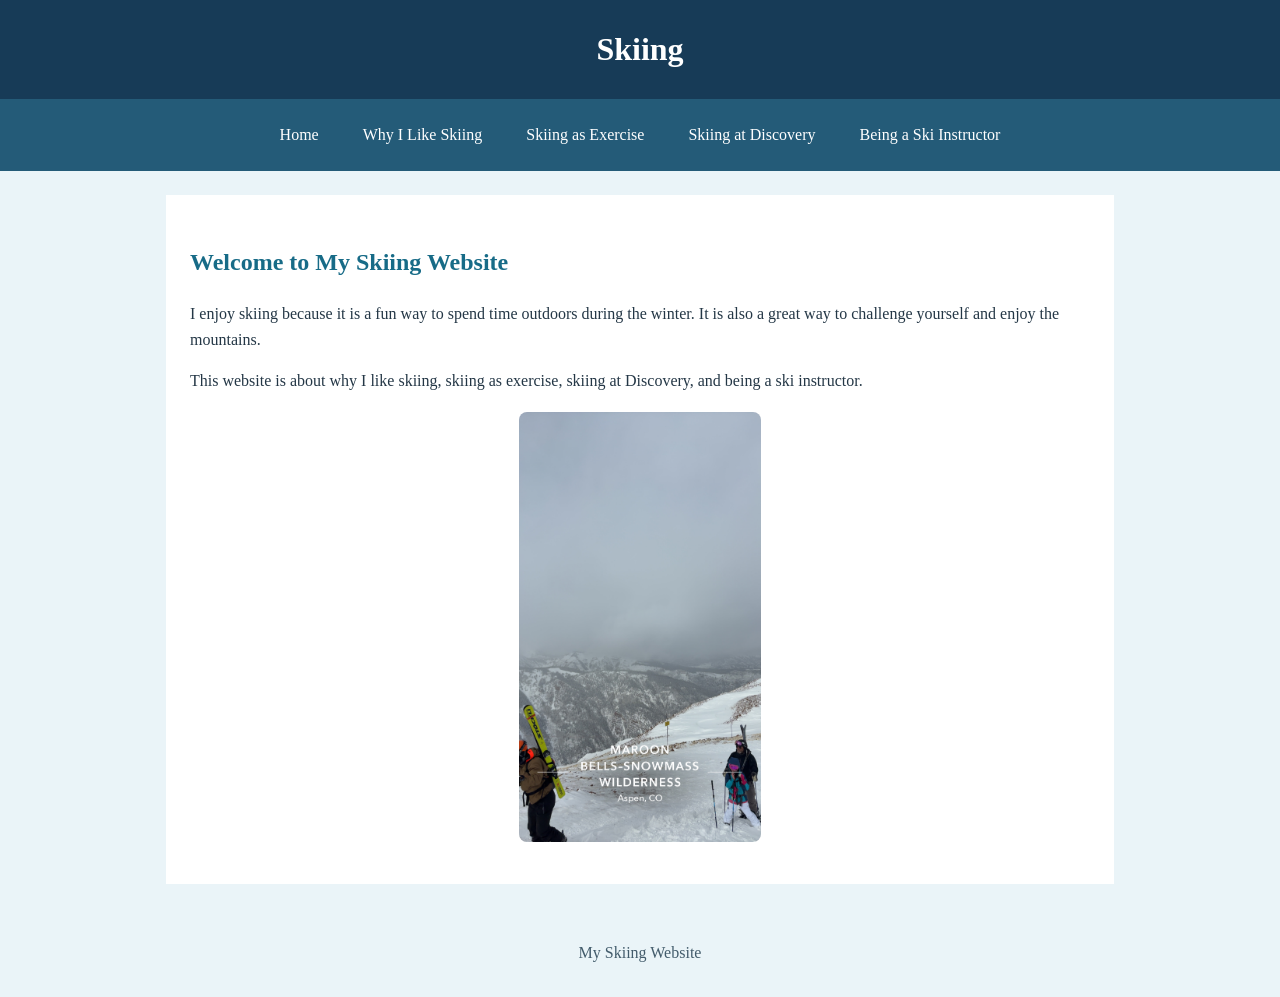
<file: skiing_website_finished/index.html>
<!DOCTYPE html>
<html lang="en">
<head>
    <meta charset="UTF-8">
    <meta name="viewport" content="width=device-width, initial-scale=1.0">
    <title>Skiing</title>
    <link rel="stylesheet" href="style.css">
</head>
<body>
    <header>
        <h1>Skiing</h1>
    </header>

    <nav aria-label="Main navigation">
        <a href="index.html">Home</a>
        <a href="why-i-like-skiing.html">Why I Like Skiing</a>
        <a href="skiing-as-exercise.html">Skiing as Exercise</a>
        <a href="skiing-at-discovery.html">Skiing at Discovery</a>
        <a href="being-a-ski-instructor.html">Being a Ski Instructor</a>
    </nav>

    <main>
<h2>Welcome to My Skiing Website</h2>
<p>I enjoy skiing because it is a fun way to spend time outdoors during the winter. It is also a great way to challenge yourself and enjoy the mountains.</p>
<p>This website is about why I like skiing, skiing as exercise, skiing at Discovery, and being a ski instructor.</p>
<img class="photo" src="images/ski-photo.jpeg" alt="A snowy mountain skiing view">
    </main>

    <footer>
        <p>My Skiing Website</p>
    </footer>
</body>
</html>
</file>
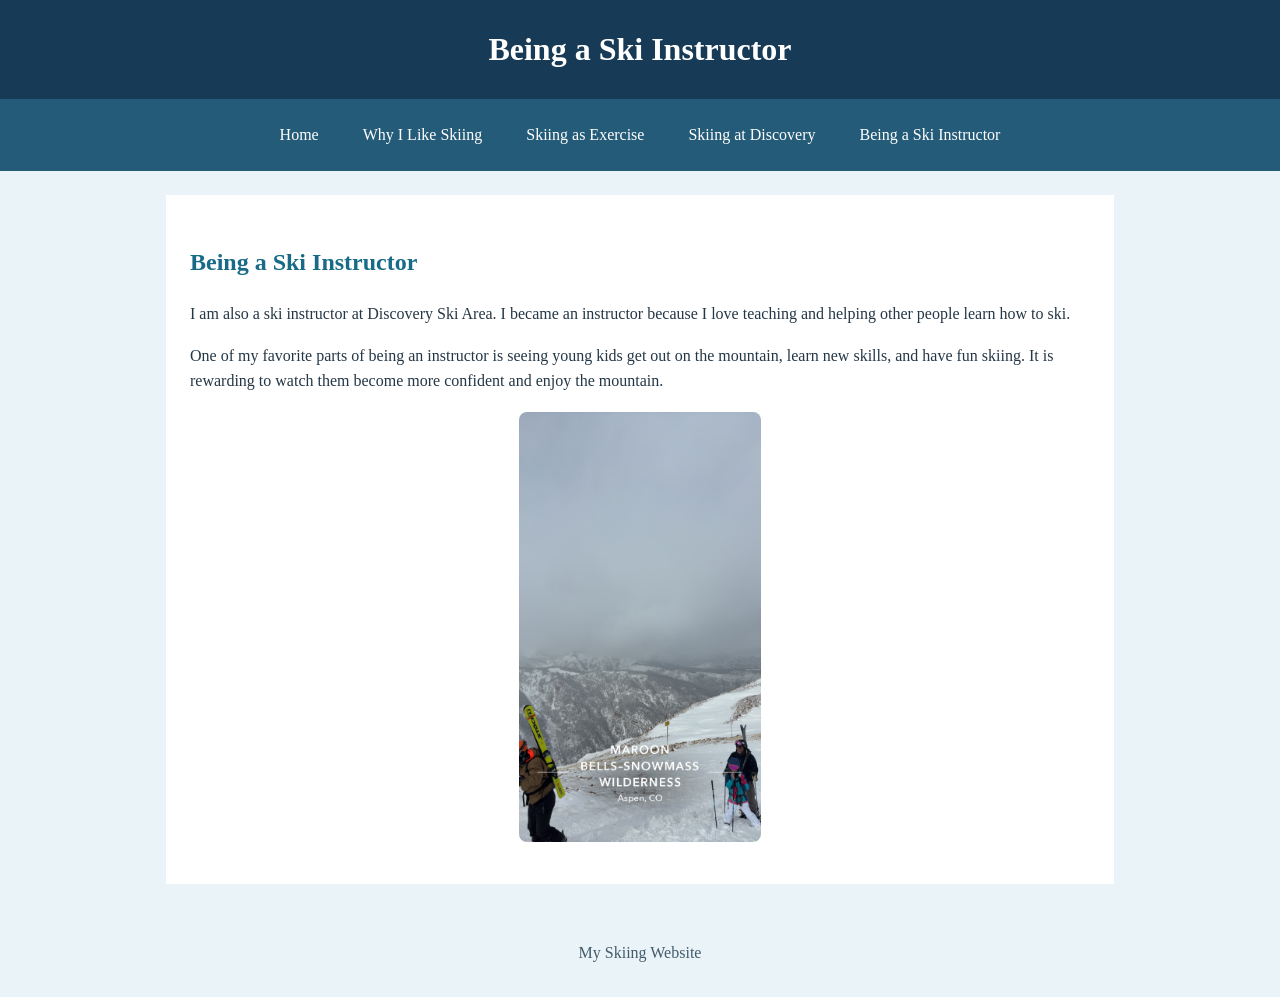
<file: skiing_website_finished/being-a-ski-instructor.html>
<head>
    <meta charset="UTF-8">
    <meta name="viewport" content="width=device-width, initial-scale=1.0">
    <title>Being a Ski Instructor</title>
    <link rel="stylesheet" href="style.css">
</head>
<body>
    <header>
        <h1>Being a Ski Instructor</h1>
    </header>

    <nav aria-label="Main navigation">
        <a href="index.html">Home</a>
        <a href="why-i-like-skiing.html">Why I Like Skiing</a>
        <a href="skiing-as-exercise.html">Skiing as Exercise</a>
        <a href="skiing-at-discovery.html">Skiing at Discovery</a>
        <a href="being-a-ski-instructor.html">Being a Ski Instructor</a>
    </nav>

    <main>
<h2>Being a Ski Instructor</h2>
<p>I am also a ski instructor at Discovery Ski Area. I became an instructor because I love teaching and helping other people learn how to ski.</p>
<p>One of my favorite parts of being an instructor is seeing young kids get out on the mountain, learn new skills, and have fun skiing. It is rewarding to watch them become more confident and enjoy the mountain.</p>
<img class="photo" src="images/ski-photo.jpeg" alt="A snowy mountain during ski season">
    </main>

    <footer>
        <p>My Skiing Website</p>
    </footer>
</body>
</html>
</file>
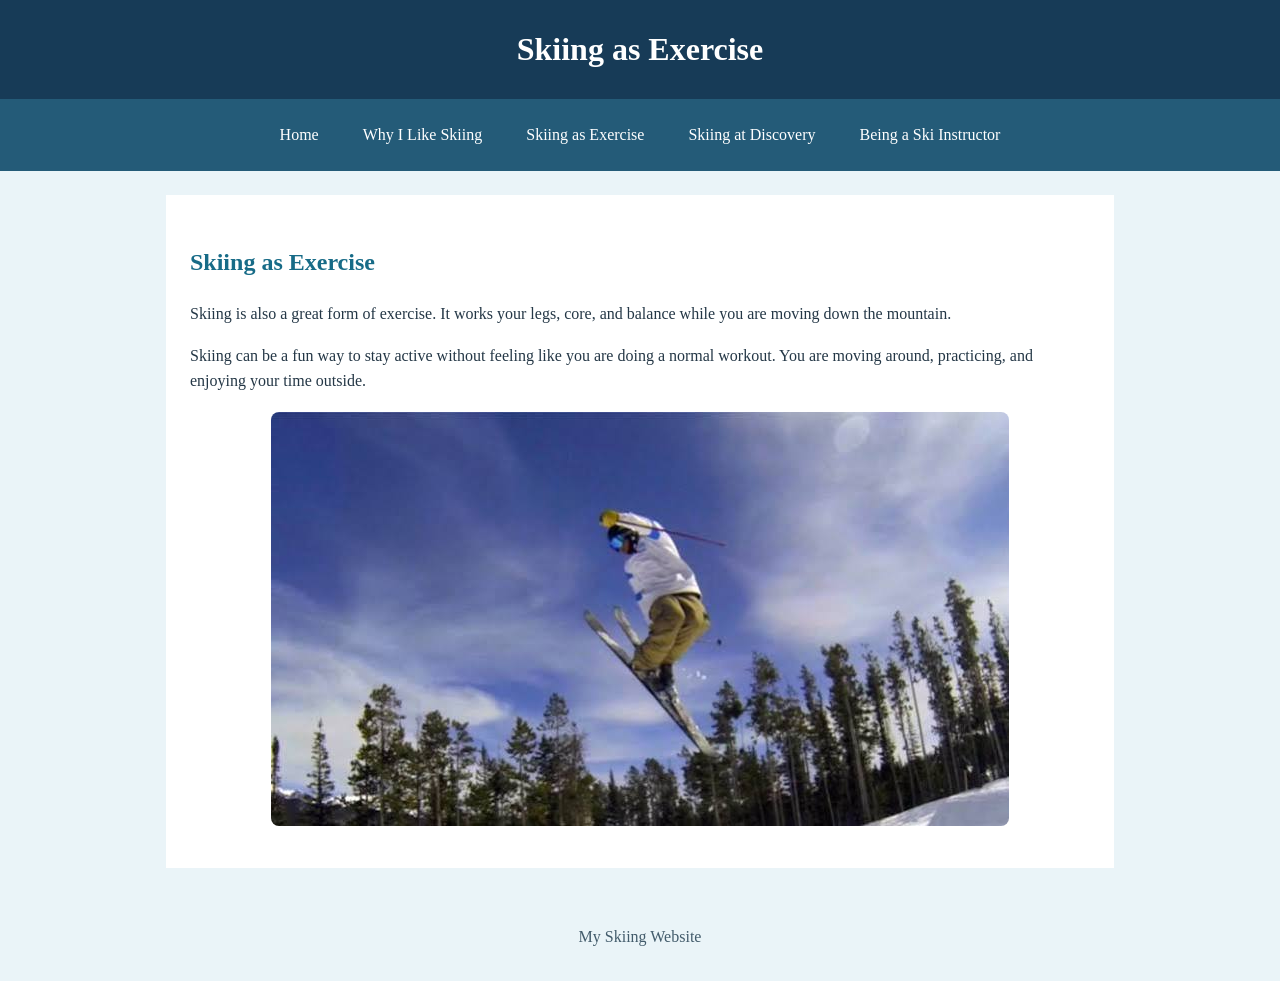
<file: skiing_website_finished/skiing-as-exercise.html>
<head>
    <meta charset="UTF-8">
    <meta name="viewport" content="width=device-width, initial-scale=1.0">
    <title>Skiing as Exercise</title>
    <link rel="stylesheet" href="style.css">
</head>
<body>
    <header>
        <h1>Skiing as Exercise</h1>
    </header>

    <nav aria-label="Main navigation">
        <a href="index.html">Home</a>
        <a href="why-i-like-skiing.html">Why I Like Skiing</a>
        <a href="skiing-as-exercise.html">Skiing as Exercise</a>
        <a href="skiing-at-discovery.html">Skiing at Discovery</a>
        <a href="being-a-ski-instructor.html">Being a Ski Instructor</a>
    </nav>

    <main>
<h2>Skiing as Exercise</h2>
<p>Skiing is also a great form of exercise. It works your legs, core, and balance while you are moving down the mountain.</p>
<p>Skiing can be a fun way to stay active without feeling like you are doing a normal workout. You are moving around, practicing, and enjoying your time outside.</p>
<img class="photo" src="images/images.jpeg" alt="A skier jumping at a terrain park">
    </main>

    <footer>
        <p>My Skiing Website</p>
    </footer>
</body>
</html>
</file>
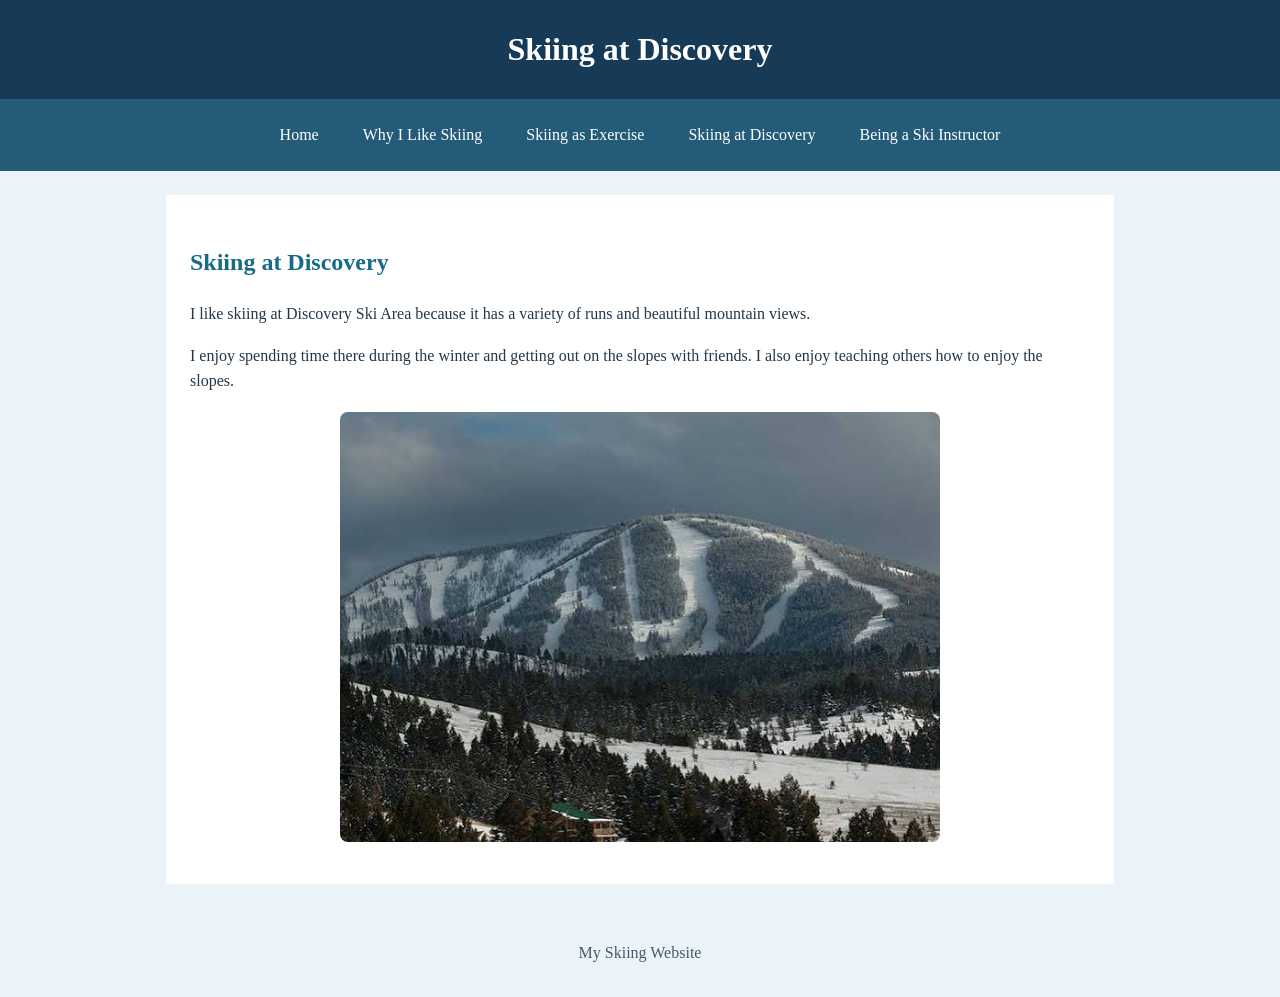
<file: skiing_website_finished/skiing-at-discovery.html>
<head>
    <meta charset="UTF-8">
    <meta name="viewport" content="width=device-width, initial-scale=1.0">
    <title>Skiing at Discovery</title>
    <link rel="stylesheet" href="style.css">
</head>
<body>
    <header>
        <h1>Skiing at Discovery</h1>
    </header>

    <nav aria-label="Main navigation">
        <a href="index.html">Home</a>
        <a href="why-i-like-skiing.html">Why I Like Skiing</a>
        <a href="skiing-as-exercise.html">Skiing as Exercise</a>
        <a href="skiing-at-discovery.html">Skiing at Discovery</a>
        <a href="being-a-ski-instructor.html">Being a Ski Instructor</a>
    </nav>

    <main>
<h2>Skiing at Discovery</h2>
<p>I like skiing at Discovery Ski Area because it has a variety of runs and beautiful mountain views.</p>
<p>I enjoy spending time there during the winter and getting out on the slopes with friends. I also enjoy teaching others how to enjoy the slopes.</p>
<img class="photo" src="images/disco.jpeg" alt="A view of the ski runs at Discovery">
    </main>

    <footer>
        <p>My Skiing Website</p>
    </footer>
</body>
</html>
</file>
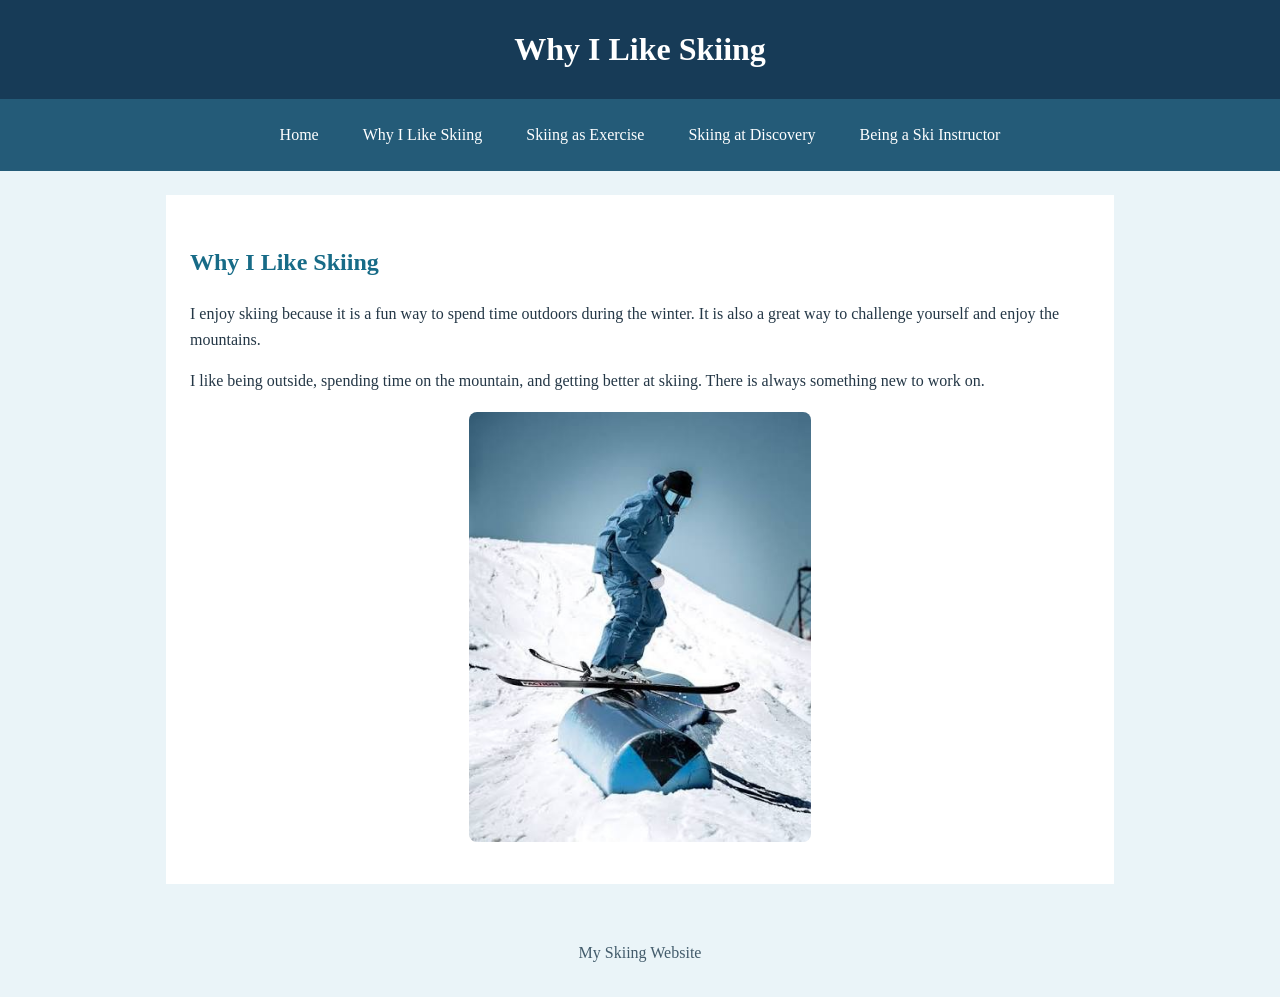
<file: skiing_website_finished/why-i-like-skiing.html>
<head>
    <meta charset="UTF-8">
    <meta name="viewport" content="width=device-width, initial-scale=1.0">
    <title>Why I Like Skiing</title>
    <link rel="stylesheet" href="style.css">
</head>
<body>
    <header>
        <h1>Why I Like Skiing</h1>
    </header>

    <nav aria-label="Main navigation">
        <a href="index.html">Home</a>
        <a href="why-i-like-skiing.html">Why I Like Skiing</a>
        <a href="skiing-as-exercise.html">Skiing as Exercise</a>
        <a href="skiing-at-discovery.html">Skiing at Discovery</a>
        <a href="being-a-ski-instructor.html">Being a Ski Instructor</a>
    </nav>

    <main>
<h2>Why I Like Skiing</h2>
<p>I enjoy skiing because it is a fun way to spend time outdoors during the winter. It is also a great way to challenge yourself and enjoy the mountains.</p>
<p>I like being outside, spending time on the mountain, and getting better at skiing. There is always something new to work on.</p>
<img class="photo" src="images/rail.jpeg" alt="A skier going over a rail">
    </main>

    <footer>
        <p>My Skiing Website</p>
    </footer>
</body>
</html>
</file>
<file: skiing_website_finished/style.css>
body {
    background-color: #eaf4f8;
    color: #243746;
    font-size: 16px;
    line-height: 1.6;
    margin: 0;
}

header {
    background-color: #173b57;
    color: white;
    padding: 24px 16px;
    text-align: center;
}

h1 {
    color: white;
    margin: 0;
}

h2 {
    color: #176b87;
    margin-top: 24px;
}

p {
    margin-bottom: 16px;
}

nav {
    background-color: #245b78;
    padding: 12px;
    text-align: center;
}

nav a {
    color: white;
    display: inline-block;
    margin: 5px 10px;
    padding: 6px 10px;
    text-decoration: none;
}

nav a:hover {
    background-color: #d7edf5;
    color: #173b57;
    border-radius: 5px;
}

main {
    background-color: white;
    margin: 24px auto;
    max-width: 900px;
    padding: 24px;
    width: 85%;
}

img {
    border-radius: 8px;
    display: block;
    height: auto;
    margin: 18px auto;
    max-width: 100%;
}

.photo {
    max-height: 430px;
    object-fit: contain;
}

footer {
    color: #425b6b;
    padding: 16px;
    text-align: center;
}

@media (max-width: 600px) {
    nav a {
        margin: 3px;
    }

    main {
        margin: 12px auto;
        padding: 16px;
        width: 88%;
    }
}
</file>
